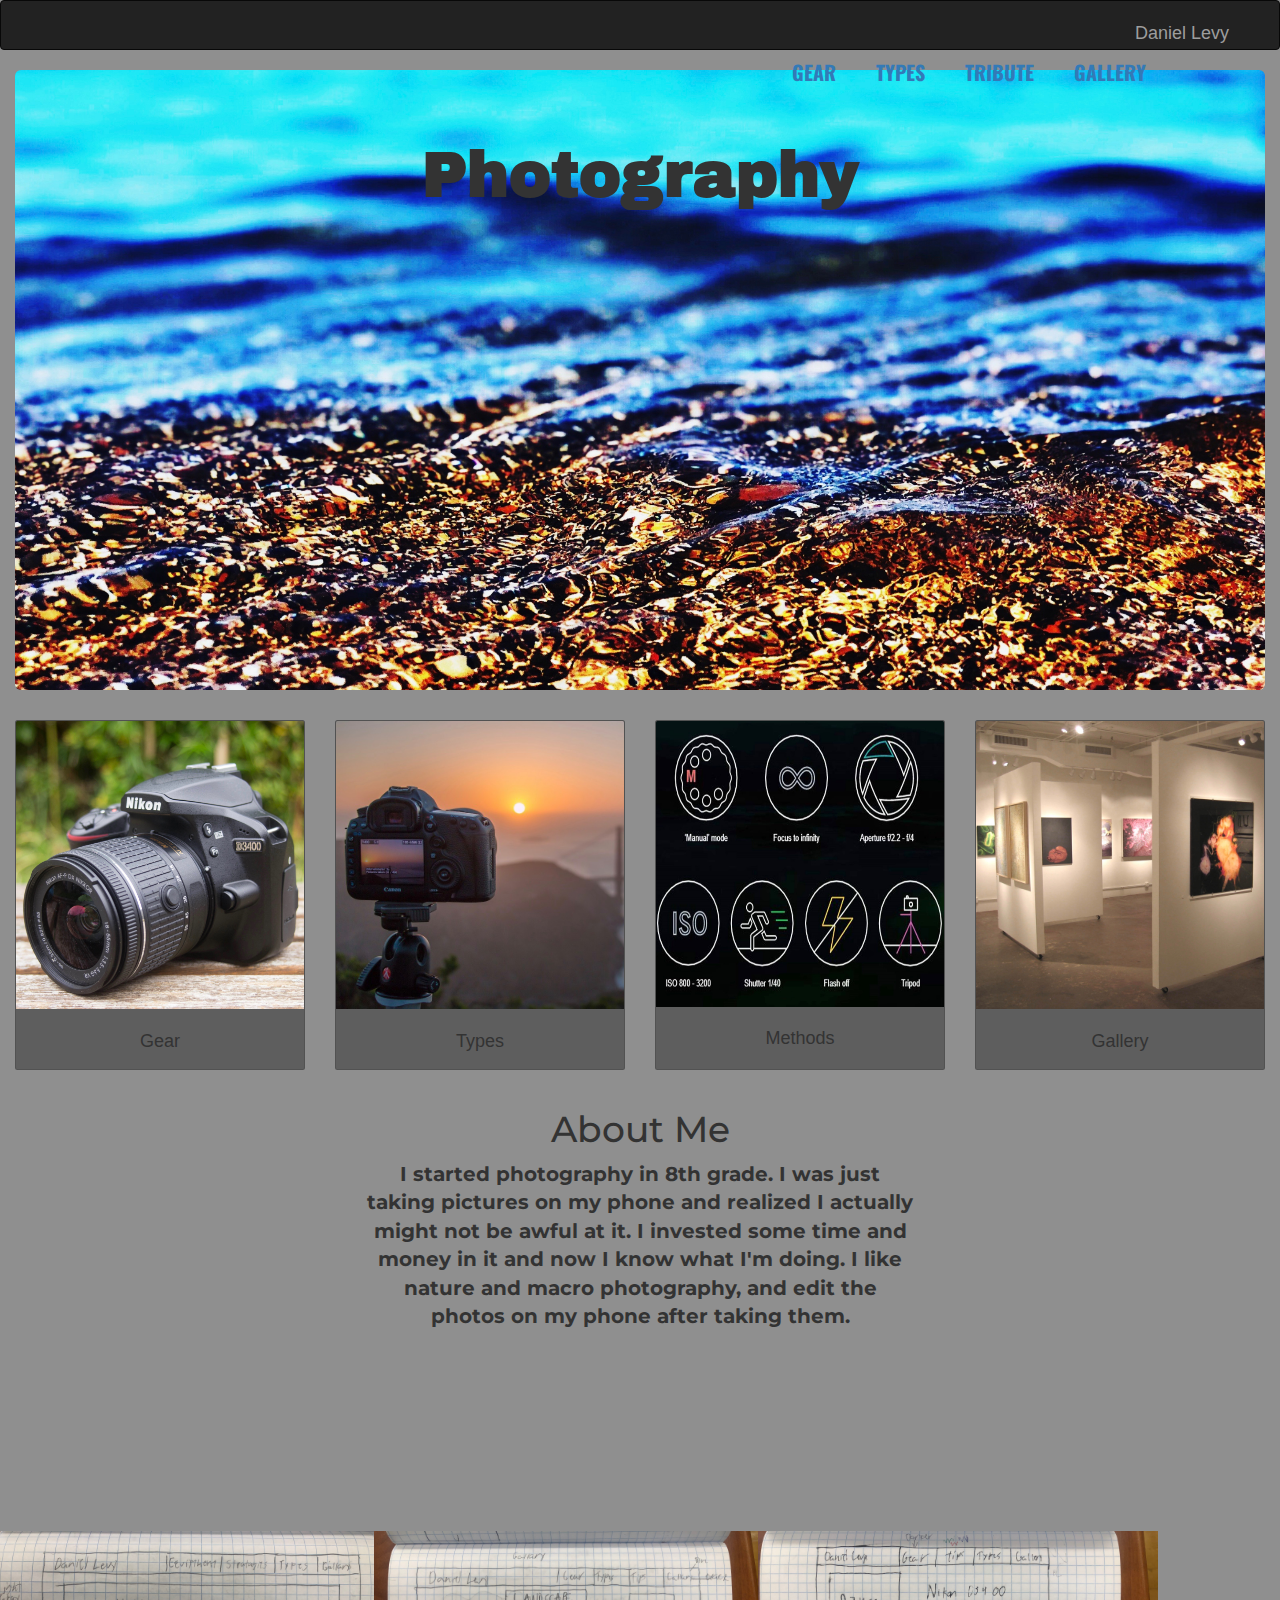
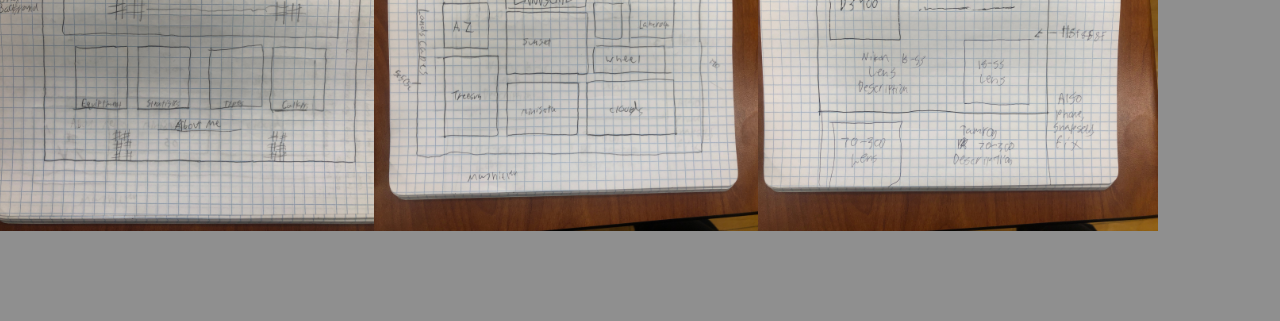
<file: webFinal/index.html>
<!DOCTYPE html>
<html>
    <head>
                <title>Daniel's Photography Website</title>
                
                
  <!--Bootstrap CDNs, fonts links, and css link-->
 <meta name="viewport" content="width=device-width, initial-scale=1">
  <link rel="stylesheet" href="https://maxcdn.bootstrapcdn.com/bootstrap/4.2.1/css/bootstrap.min.css">
  
  <script src="https://cdnjs.cloudflare.com/ajax/libs/popper.js/1.14.6/umd/popper.min.js"></script>
  <script src="https://maxcdn.bootstrapcdn.com/bootstrap/4.2.1/js/bootstrap.min.js"></script>
  <link rel="stylesheet" type="text/css" href="style.css">
   
  <link rel="stylesheet" href="https://maxcdn.bootstrapcdn.com/bootstrap/3.4.0/css/bootstrap.min.css">
  <script src="https://ajax.googleapis.com/ajax/libs/jquery/3.3.1/jquery.min.js"></script>
    <link href="https://fonts.googleapis.com/css?family=Lora:400,700|Montserrat:300" rel="stylesheet">
    <link href="https://fonts.googleapis.com/css?family=Cardo:400,700|Oswald" rel="stylesheet">
    <link href="https://fonts.googleapis.com/css?family=Archivo+Black" rel="stylesheet">
    </head>
    
    
    
    <body>
        
        <!--navbar-->
<nav class="navbar navbar-inverse">
  <div class="container-fluid" id="nav">
    <div class="navbar-header">
      <a class="navbar-brand" href="index.html">Daniel Levy</a>
    </div>
    <ul class="nav navbar-nav">

      <div class="container">
      <div class="row" id="navbarlist">
      
      <li class="list"><a href="indexGear.html">Gear</a></li>
      <li class="list"><a href="#">Types</a></li>
      <li class="list"><a href="../tributeCite/index3.html">Tribute</a></li>
      <li class="list"><a href="indexGallery.html">Gallery</a></li>
    
    </div>
    </div>
    </ul>
  </div>
</nav>
        
        

   <center>   
<!--jumbotron-->
<div class="container-fluid" id="cover">
 <div class="jumbotron jumbotron bg-cover">
    <div class="overlay"></div>
    <div class="container">
      <h1 class="display-3 mb-1" id="PHOTOGRAPHY">Photography</h1>
    </div>
  </div>
  </div>
  
  </center>

        
 <div class="container-fluid">    
        <div class="row">
     
     
     
     <!--website descriptions-->
          
<div class="col-lg">
<div class="card cards" width="25%">
    <img class="card-img-top" src="images/cam.jpg" alt="Camera" style="width:100%">
    <div class="card-body">
      <h4 class="card-title">Gear</h4>
     
    </div>
    </div>
  </div>





<div class="col-lg" width="25%">
<div class="card cards">
    <img class="card-img-top" src="images/types.jpg" alt="Camera" style="width:100%">
    <div class="card-body">
      <h4 class="card-title">Types</h4>
     
    </div>
    </div>
  </div>

  

  

  <div class="col-lg" width="20%">
<div class="card cards">
    <img class="card-img-top" src="images/tips.jpg" alt="Camera" style="width:100%">
    <div class="card-body">
      <h4 class="card-title">Methods</h4>
     
    </div>
    </div>
  </div>
  
  
  <div class="col-lg" width="25%">
<div class="card cards">
    <img class="card-img-top" src="images/gallery.jpg" alt="Camera" style="width:100%">
    <div class="card-body">
      <h4 class="card-title">Gallery</h4>
     
    </div>
    </div>
  </div>
  </div>
  
</div>

<br>



<center>
  <div id="abm">

<!--about me-->
<h1>About Me</h1>
     <p>I started photography in 8th grade. I was just taking pictures
     on my phone and realized I actually might not be awful at it. 
     I invested some time and money in it and now I know what I'm doing.
     I like nature and macro photography, and edit the photos on my 
     phone after taking them.</p>
       </div>
        </center>
        
        
        
        <br><br><br><br><br>
        
        <footer>
            
            <img class="sbd" src="images/sbd1.jpg">
             <img class="sbd" src="images/sbd2.jpg">
              <img class="sbd" src="images/sbd3.jpg">
            
            
        </footer>
    </body>
</html>
</file>
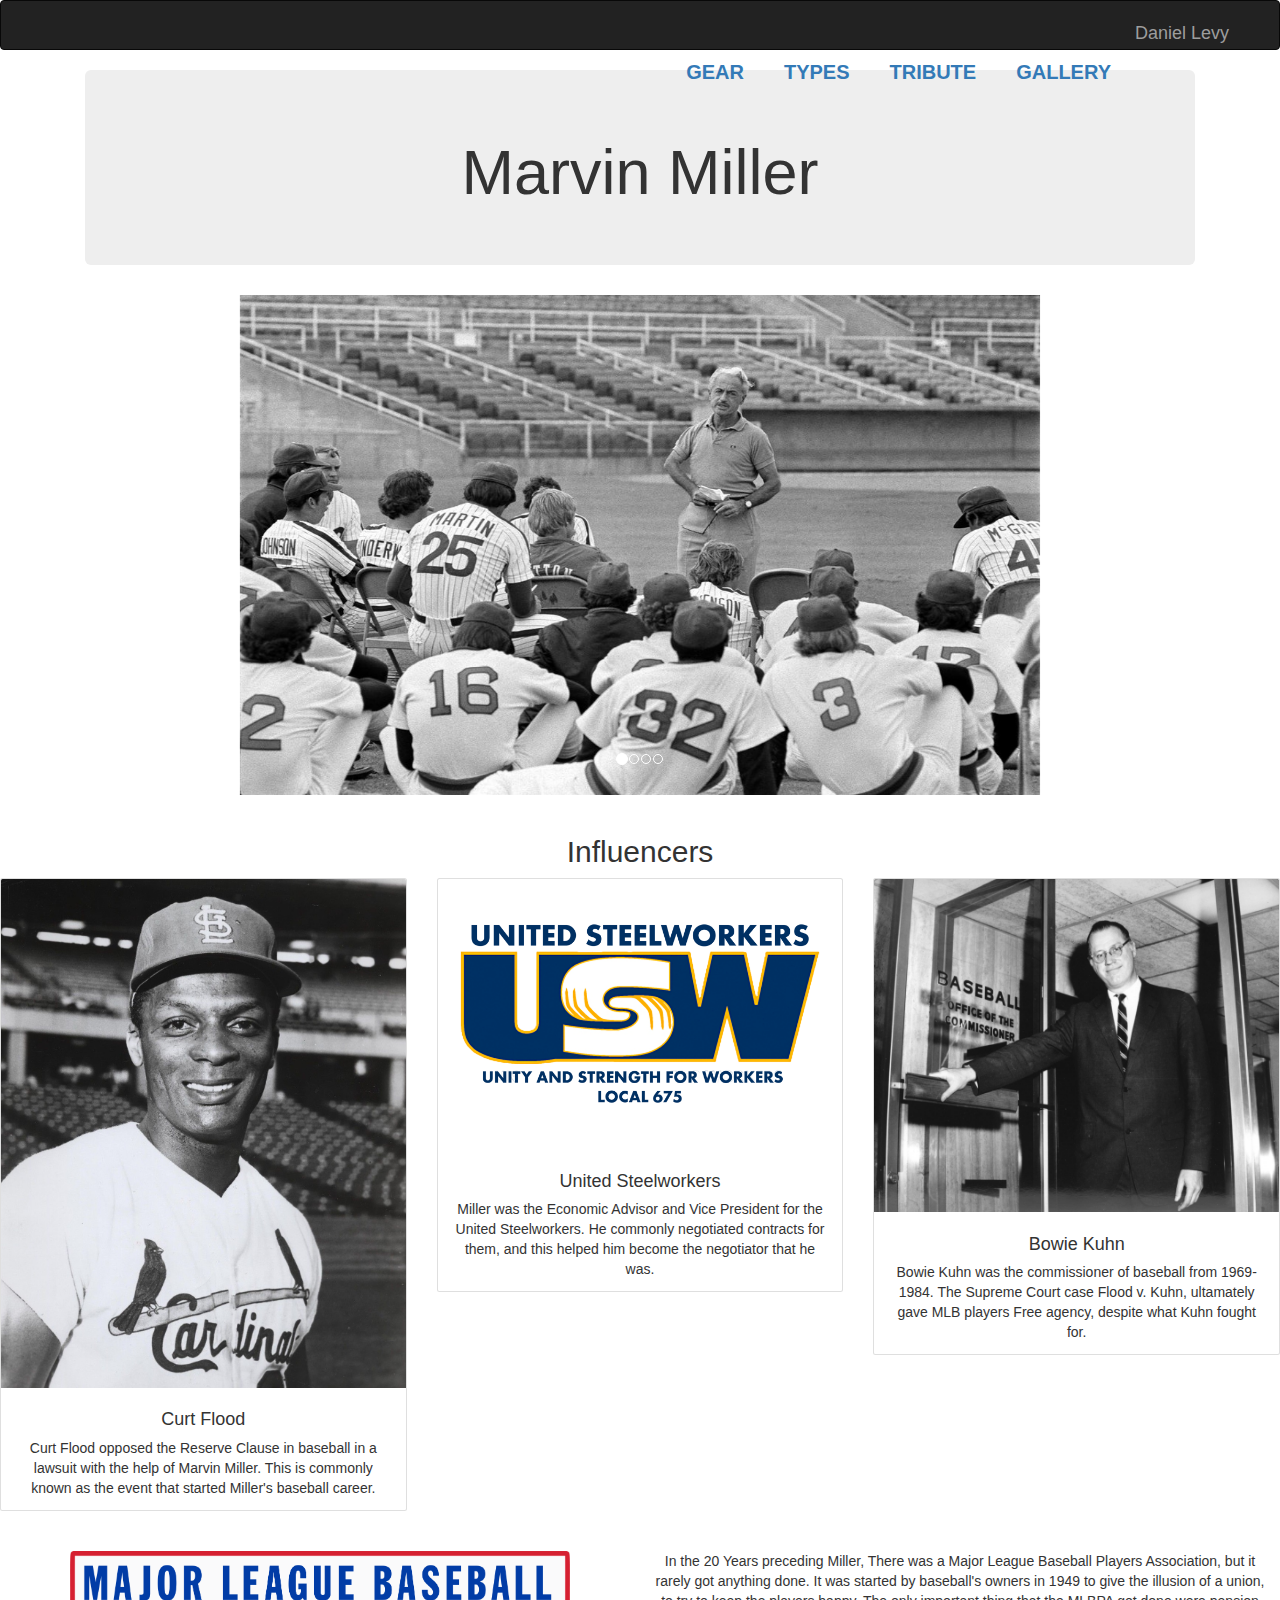
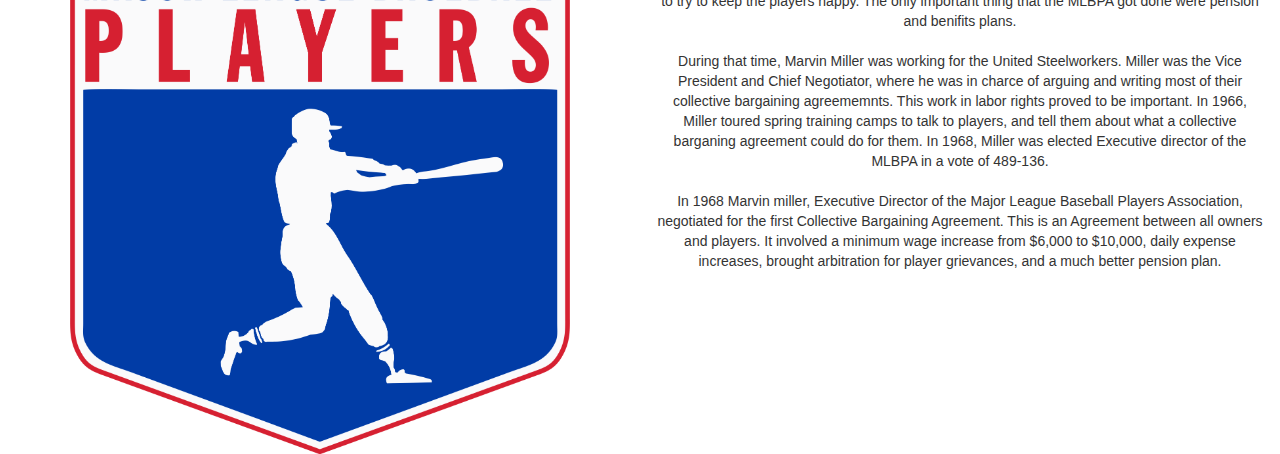
<file: tributeCite/index3.html>
<!DOCTYPE html>
<html>
    <head>
        <title>Marvin Miller</title>
 <meta name="viewport" content="width=device-width, initial-scale=1">
  <link rel="stylesheet" href="https://maxcdn.bootstrapcdn.com/bootstrap/4.2.1/css/bootstrap.min.css">
  <script src="https://ajax.googleapis.com/ajax/libs/jquery/3.3.1/jquery.min.js"></script>
  <script src="https://cdnjs.cloudflare.com/ajax/libs/popper.js/1.14.6/umd/popper.min.js"></script>
  <script src="https://maxcdn.bootstrapcdn.com/bootstrap/4.2.1/js/bootstrap.min.js"></script>
  <link rel="stylesheet" type="text/css" href="style3.css">
  <link href="https://fonts.googleapis.com/css?family=Staatliches" rel="stylesheet">
  
<link rel="stylesheet" href="https://maxcdn.bootstrapcdn.com/bootstrap/3.4.0/css/bootstrap.min.css">
  
    </head>
    
    
    <body>
      
      <!--Navbar-->
<nav class="navbar navbar-inverse">
  <div class="container-fluid" id="nav">
    <div class="navbar-header">
      <a class="navbar-brand" href="../webFinal/index.html">Daniel Levy</a>
    </div>
    <ul class="nav navbar-nav" style="color: #4679b3">

      <div class="container">
      <div class="row" id="navbarlist">
      
      <li class="list" style="color: #4679b3"> <a href="../webFinal/indexGear.html">Gear</a></li>
      <li class="list" style="color: #4679b3"> <a href="#">Types</a></li>
      <li class="list" style="color: #4679b3"> <a href="index3.html">Tribute</a></li>
      <li class="list" style="color: #4679b3"> <a href="../webFinal/indexGallery.html">Gallery</a></li>
    
    </div>
    </div>
    </ul>
  </div>
</nav>
      
      
      
<center>
<div class="container">
  <div class="jumbotron jumbotron-fluid">
    <h1 id="jumbotron">Marvin Miller</h1> 
  </div>
</div>

<div id="demo" class="carousel slide" data-ride="carousel">

  <!-- Indicators -->
  <ul class="carousel-indicators">
    <li data-target="#demo" data-slide-to="0" class="active"></li>
    <li data-target="#demo" data-slide-to="1"></li>
    <li data-target="#demo" data-slide-to="2"></li>
    <li data-target="#demo" data-slide-to="3"></li>
  </ul>
  
  <!-- The slideshow -->
  <div class="carousel-inner">
    <div class="carousel-item active">
      <img src="images/Miller3.jpg" alt="Miller" width="800" height="500">
    </div>
    <div class="carousel-item">
      <img src="images/Miller1.jpg" alt="Miller" width="800" height="500">
    </div>
    <div class="carousel-item">
      <img src="images/Miller4.jpg" alt="Miller" width="800" height="500">
    </div>
    <div class="carousel-item">
      <img src="images/Miller2.jpg" alt="Miller" width="800" height="500">
    </div>
  </div>
  
  <!-- Left and right controls -->
  <a class="carousel-control-prev" href="#demo" data-slide="prev">
    <span class="carousel-control-prev-icon"></span>
  </a>
  <a class="carousel-control-next" href="#demo" data-slide="next">
    <span class="carousel-control-next-icon"></span>
  </a>
</div>

<br>

<div><h2>Influencers</h2></div>



<div class="row">
<div class="col">
<div class="card">
    <img class="card-img-top" src="images/Flood.jpg" alt="Curt Flood" style="width:100%">
    <div class="card-body">
      <h4 class="card-title">Curt Flood</h4>
      <p class="card-text">Curt Flood opposed the Reserve Clause in baseball in a lawsuit with the help of Marvin Miller. This is commonly known as the event that started Miller's baseball career.</p>
    </div>
    </div>
  </div>






<div class="col">
<div class="card">
    <img class="card-img-top" src="images/US.png" alt="United Steelworkers" style="width:100%">
    <div class="card-body">
      <h4 class="card-title">United Steelworkers</h4>
      <p class="card-text">Miller was the Economic Advisor and Vice President for the United Steelworkers. He commonly negotiated contracts for them, and this helped him become the negotiator that he was.</p>
    </div>
    </div>
  </div>

  

  

  <div class="col">
<div class="card" >
    <img class="card-img-top" src="images/Kuhn.jpg" alt="Bowie Kuhn" style="width:100%">
    <div class="card-body">
      <h4 class="card-title">Bowie Kuhn</h4>
      <p class="card-text">Bowie Kuhn was the commissioner of baseball from 1969-1984. The Supreme Court case Flood v. Kuhn, ultamately gave MLB players Free agency, despite what Kuhn fought for.</p>
    </div>
  </div>
</div>
</div>


<br>
<br>
<div class="container-fluid">
<div class="row">
<div class="col">

<img src="images/MLBPA.png" width="500">

</div>
<div class="col">

In the 20 Years preceding Miller, There was a Major League Baseball
Players Association, but it rarely got anything done. It was started 
by baseball's owners in 1949 to give the illusion of a union, to try 
to keep the players happy. The only important thing that the MLBPA got 
done were pension and benifits plans.

<br>
<br>

During that time, Marvin Miller was working for the United Steelworkers.
Miller was the Vice President and Chief Negotiator, where he was in
charce of arguing and writing most of their collective bargaining
agreememnts. This work in labor rights proved to be important. In 1966,
Miller toured spring training camps to talk to players, and tell them
about what a collective barganing agreement could do for them.
In 1968, Miller was elected Executive director of the MLBPA in a vote
of 489-136.

<br>
<br>

In 1968 Marvin miller, Executive Director of the Major League Baseball
Players Association, negotiated for the first Collective Bargaining
Agreement. This is an Agreement between all owners and players. 
It involved a minimum wage increase from $6,000 to $10,000, daily
expense increases, brought arbitration for player grievances,
and a much better pension plan. 

<br>


</div>
</div>
    </body>

</center>
</html>
</file>
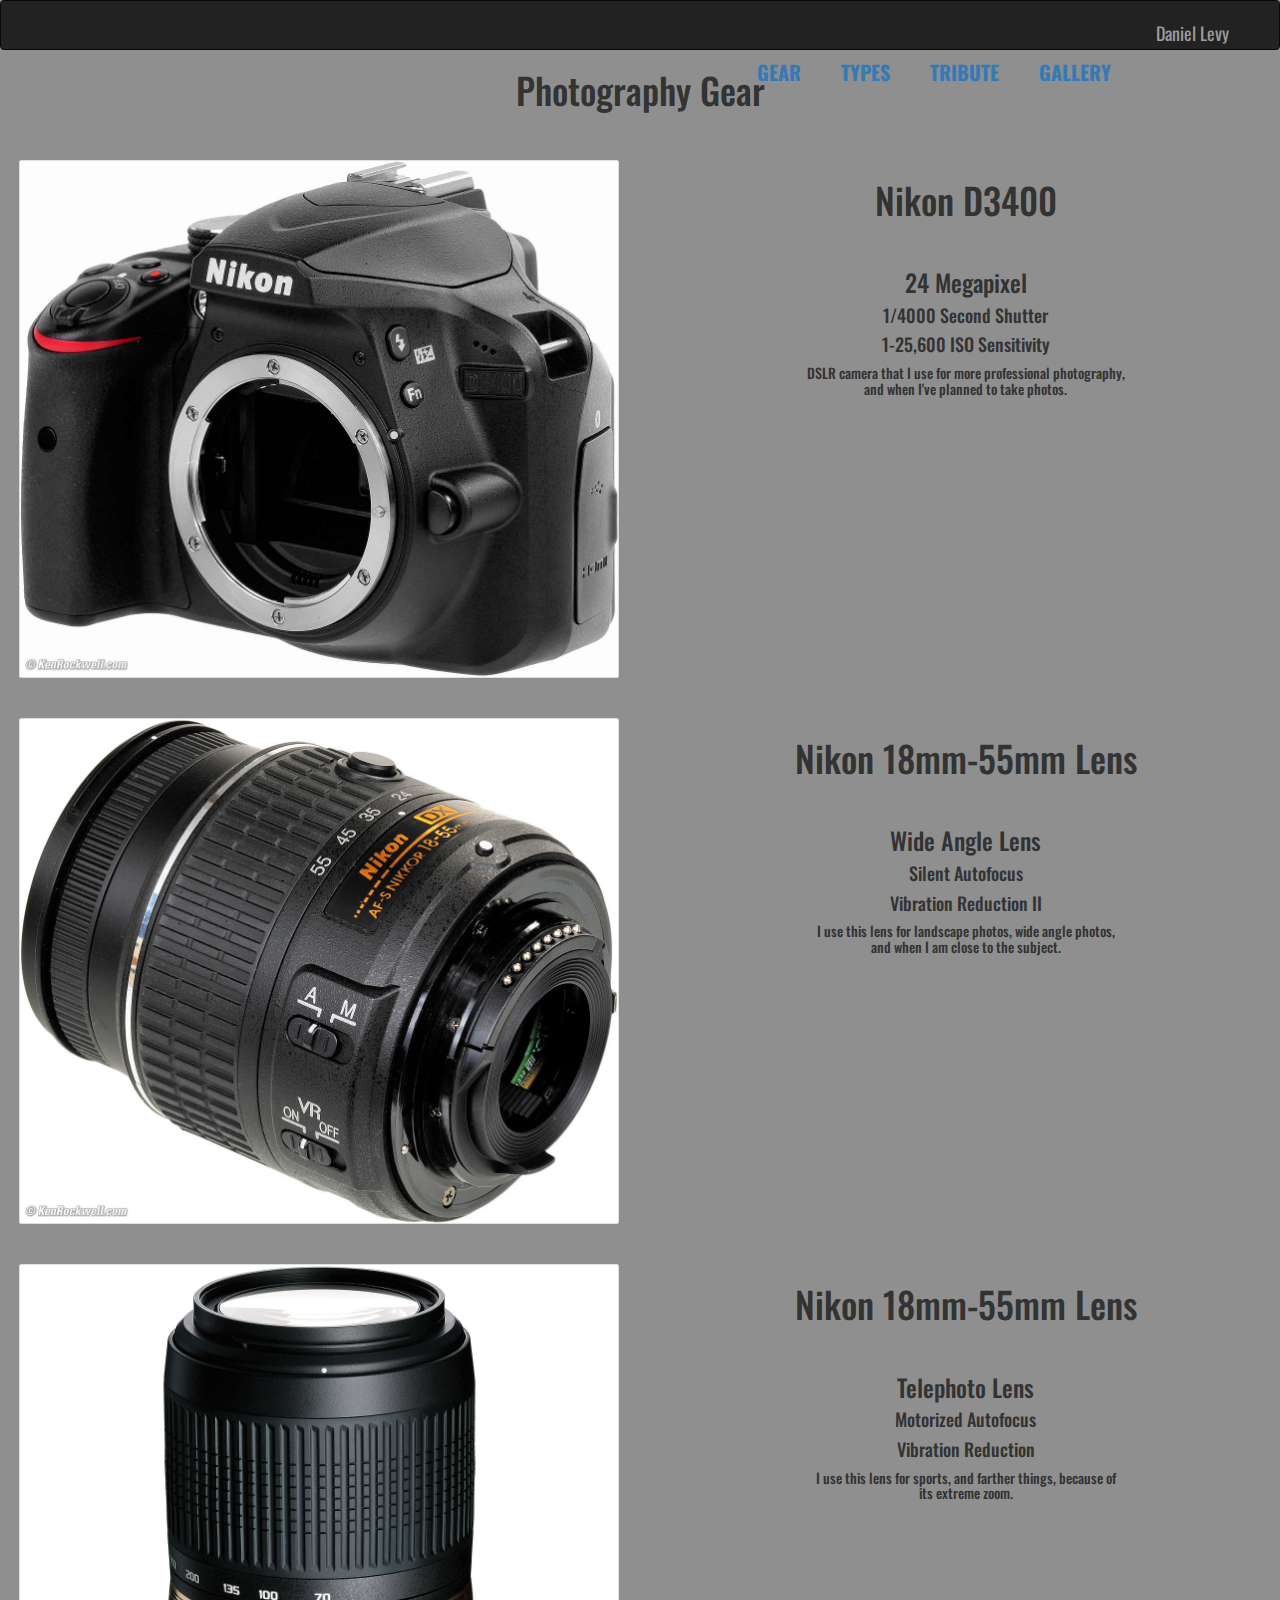
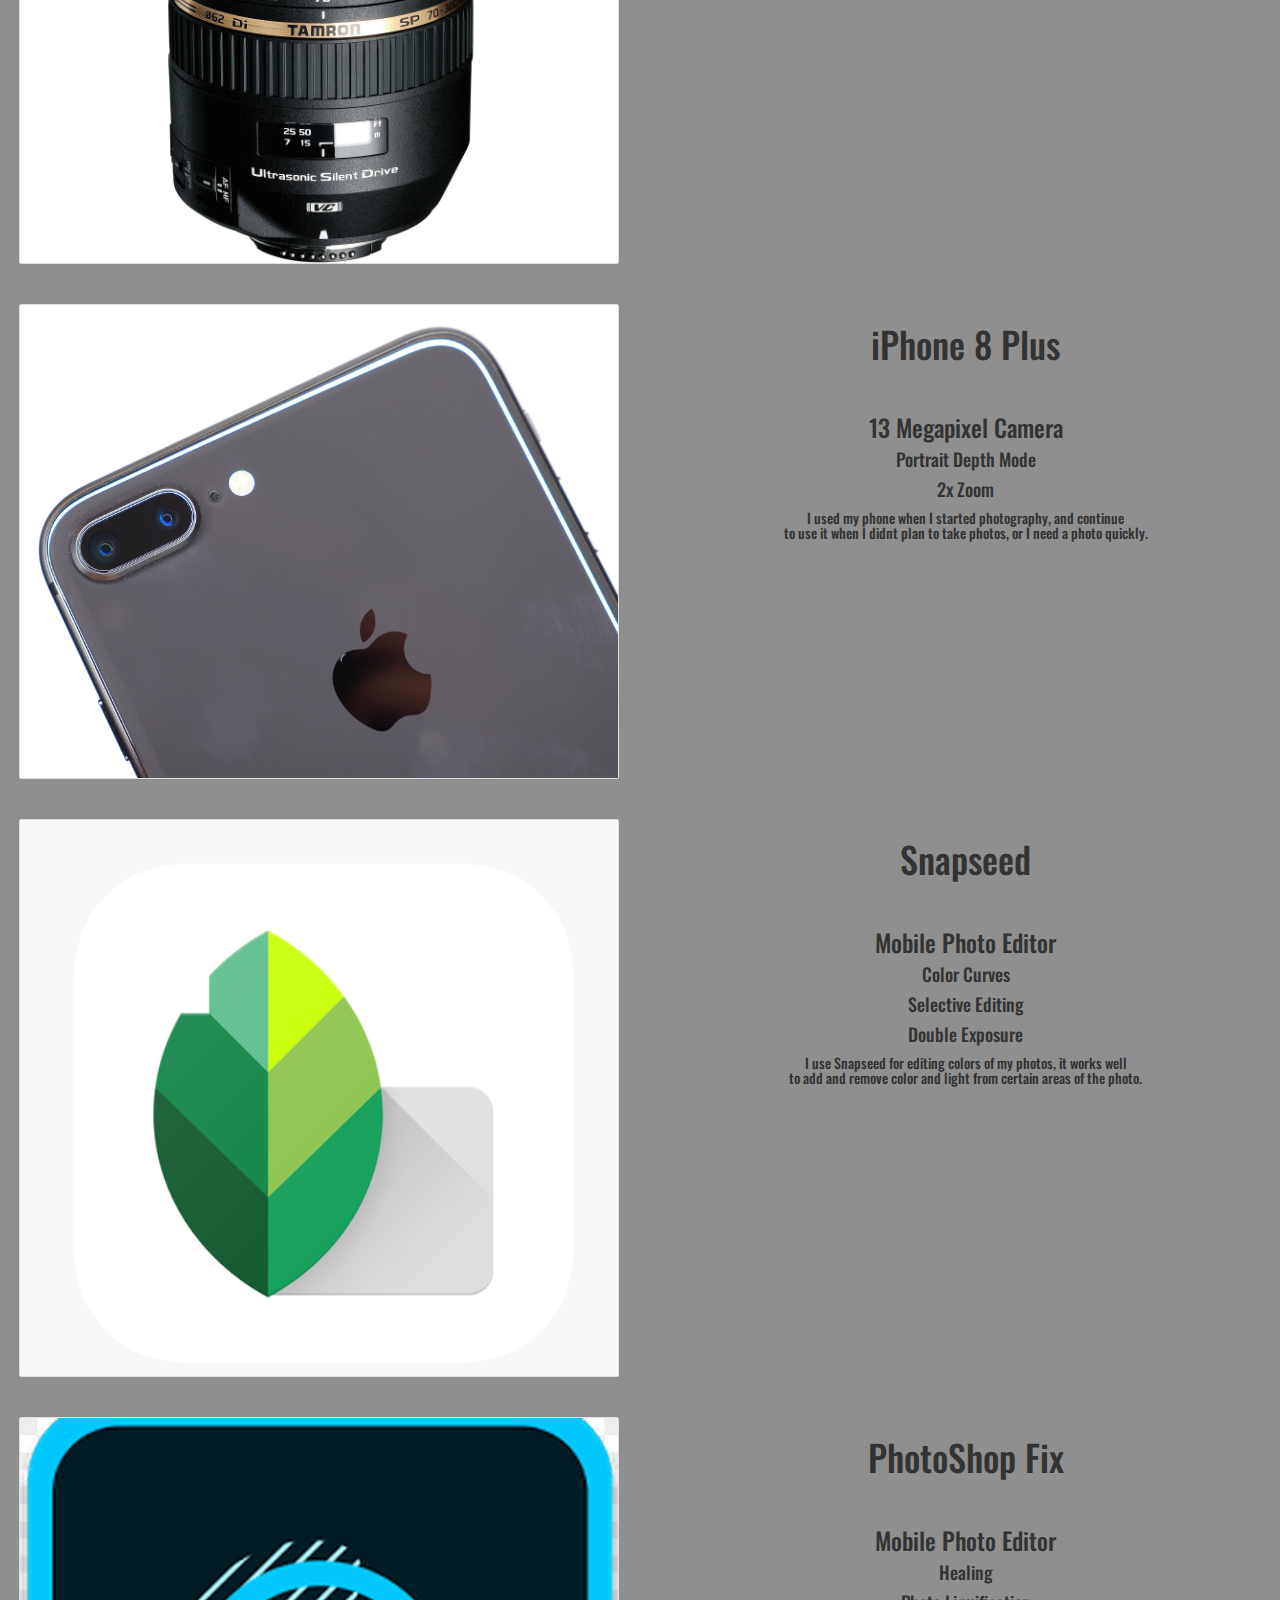
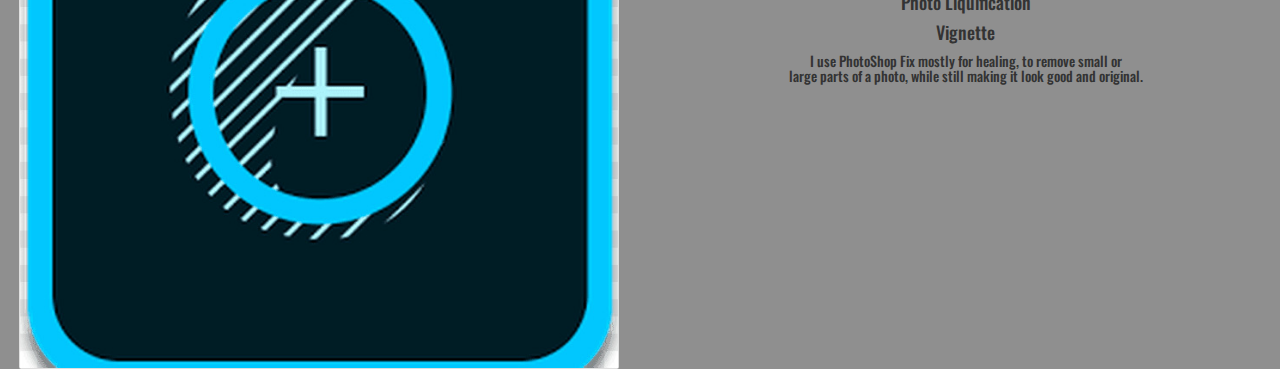
<file: webFinal/indexGear.html>
<!DOCTYPE html>
<html>
    <head>
        <title>Gear</title>
        
        <!--Bootstrap Stuff-->
<meta name="viewport" content="width=device-width, initial-scale=1">
<link rel="stylesheet" href="https://maxcdn.bootstrapcdn.com/bootstrap/4.2.1/css/bootstrap.min.css">
<link rel="stylesheet" href="https://maxcdn.bootstrapcdn.com/bootstrap/3.4.0/css/bootstrap.min.css">

        <!--CSS Link-->
<link rel="stylesheet" type="text/css" href="style1.css">


        <!--Google Fonts-->
<link href="https://fonts.googleapis.com/css?family=Lora:400,700|Montserrat:300" rel="stylesheet">
<link href="https://fonts.googleapis.com/css?family=Cardo:400,700|Oswald" rel="stylesheet">
<link href="https://fonts.googleapis.com/css?family=Archivo+Black" rel="stylesheet">
</head>



    <body class="gear">
<!--Navbar-->
<nav class="navbar navbar-inverse">
  <div class="container-fluid" id="nav">
    <div class="navbar-header">
      <a class="navbar-brand" href="index.html">Daniel Levy</a>
    </div>
    <ul class="nav navbar-nav" style="color: #4679b3">

      <div class="container">
      <div class="row" id="navbarlist">
      
      <li class="list" style="color: #4679b3"> <a href="indexGear.html">Gear</a></li>
      <li class="list" style="color: #4679b3"> <a href="#">Types</a></li>
      <li class="list" style="color: #4679b3"> <a href="../tributeCite/index3.html">Tribute</a></li>
      <li class="list" style="color: #4679b3"> <a href="indexGallery.html">Gallery</a></li>
    
    </div>
    </div>
    </ul>
  </div>
</nav>

<!-- Header -->
<div class="header">
  <h1>Photography Gear</h1>
</div>
<br><br>



<!--row1-->

    <div class="row"> 
   <div class="col">
<div class="container">
  <div class="card" style="width:600px">
    <img class="card-img-top" src="images/Nikon.jpg" alt="Nikon" style="width:100%">
    </div>
  </div>
  </div>
   <div class="col text">
       <div class="centertext">
   <h1>Nikon D3400</h1><br>
   <h3>24 Megapixel</h3>
   <h4>1/4000 Second Shutter</h4>
   <h4>1-25,600 ISO Sensitivity</h4>
   <h5>DSLR camera that I use for more professional photography, <br> and when I've planned to take photos.</h5>
  </div>
  </div>

   
</div>

<br><br>
<!--row2-->
<div class="row"> 
   <div class="col">
<div class="container">
  <div class="card" style="width:600px">
    <img class="card-img-top" src="images/lens1855.jpg" alt="lens1" style="width:100%">
    </div>
  </div>
  </div>
   <div class="text col">
       <div class="centertext">
   <h1>Nikon 18mm-55mm Lens</h1><br>
   <h3>Wide Angle Lens</h3>
   <h4>Silent Autofocus</h4>
   <h4>Vibration Reduction II</h4>
   <h5>I use this lens for landscape photos, wide angle photos, <br>and when I am close to the subject. </h5>
  </div>
</div>


</div>

<br><br>
<!--row3-->
<div class="row"> 
   <div class="col">
<div class="container">
  <div class="card" style="width:600px">
    <img class="card-img-top" src="images/lens70300.jpg" alt="lens1" style="width:100%">
    </div>
  </div>
  </div>
   <div class="col text">
       <div class="centertext">
   <h1>Nikon 18mm-55mm Lens</h1><br>
   <h3>Telephoto Lens</h3>
   <h4>Motorized Autofocus</h4>
   <h4>Vibration Reduction</h4>
   <h5>I use this lens for sports, and farther things, because of<br> its extreme zoom.</h5>
  </div>
  </div>

   
</div>

<br><br>
<!--row4-->
<div class="row"> 
   <div class="col">
<div class="container">
  <div class="card" style="width:600px">
    <img class="card-img-top" src="images/iphone.jpg" alt="lens1" style="width:100%">
    </div>
  </div>
  </div>
   <div class="col text">
       <div class="centertext">
   <h1>iPhone 8 Plus</h1><br>
   <h3>13 Megapixel Camera</h3>
   <h4>Portrait Depth Mode</h4>
   <h4>2x Zoom</h4>
   <h5>I used my phone when I started photography, and continue<br> to use it when I didnt plan to take photos, or I need a photo quickly.</h5>
  </div>
  </div>


</div>


<br><br>
<!--row5-->
<div class="row"> 
   <div class="col">
<div class="container">
  <div class="card" style="width:600px">
    <img class="card-img-top" src="images/snapseed.png" alt="lens1" style="width:100%">
    </div>
  </div>
  </div>
   <div class="col text">
       <div class="centertext">
   <h1>Snapseed</h1><br>
   <h3>Mobile Photo Editor</h3>
   <h4>Color Curves</h4>
   <h4>Selective Editing</h4>
   <h4>Double Exposure</h4>
   <h5>I use Snapseed for editing colors of my photos, it works well <br>to add and remove color and light from certain areas of the photo.</h5>
  </div>
  </div>


</div>

<br><br>
<!--row6-->
<div class="row"> 
   <div class="col">
<div class="container">
  <div class="card" style="width:600px">
    <img class="card-img-top" src="images/psfix.jpg" alt="lens1" style="width:100%">
    </div>
  </div>
  </div>
   <div class="col text">
       <div class="centertext">
   <h1>PhotoShop Fix</h1><br>
   <h3>Mobile Photo Editor</h3>
   <h4>Healing</h4>
   <h4>Photo Liquification</h4>
   <h4>Vignette</h4>
   <h5>I use PhotoShop Fix mostly for healing, to remove small or <br>large parts of a photo, while still making it look good and original.</h5>
  </div>
  </div>


</div>

    </body>
</html>
</file>
<file: webFinal/style.css>
#nav {
    height: 35px;
}

#navbarlist {
    float: right;
}

.list{
    padding-left: 20px;
    padding-right: 20px;
    font-family: "oswald", sans-serif;
 font-weight: bolder;
 text-transform: uppercase;
 font-size: 20px;
}



.jumbotron {
    height: 620px;
    background-size: cover;
 background-image: url("images/Water.jpg") 
}

#PHOTOGRAPHY {
    font-family: 'Archivo Black', sans-serif;
    font-weight: 900;
    text-align: center;
}


#abm {
    width: 550px;
    font-family: "Montserrat", sans-serif;
    font-weight: bolder;
    font-size: 20px;
}

body{
    background-color:#8f8f8f !important;
}

.cards{
    height:350px;
    text-align: center;
    font-weight: bolder;
    background-color:#5e5e5e !important;

}

.card-img-top
{
    height:300px;
}

.sbd {
    width: 300px;
    transform:rotate(90deg);
    margin: 40px;
}
</file>
<file: tributeCite/style3.css>
body {font-family: 'Staatliches', cursive; }

#inf {
text-align: center;
    }
    
    #nav {
    height: 35px;
}

#navbarlist {
    float: right;
    padding-right: 35px;
}

.navbar-brand {
  padding-left: 19px;
  color: #4679b3;
}

.list{
    padding-left: 20px;
    padding-right: 20px;
    font-family: "oswald", sans-serif;
   font-weight: bold;
   text-transform: uppercase;
   font-size: 20px;
   color: #ff0000 !important;
}

.navbar {
  background-color: #222222;
}
</file>
<file: webFinal/style1.css>
#nav {
    height: 35px;
}

#navbarlist {
    float: right;
    padding-right: 35px;
}

.navbar-brand {
  padding-left: 19px;
  color: #4679b3;
}

.list{
    padding-left: 20px;
    padding-right: 20px;
    font-family: "oswald", sans-serif;
   font-weight: bold;
   text-transform: uppercase;
   font-size: 20px;
   color: #ff0000 !important;
}

.navbar {
  background-color: #222222;
}


* {
  box-sizing: border-box;
}

body {
  margin: 0;
  background-color: #8f8f8f !important;
   font-family: 'Oswald', sans-serif;
}

.header {
  font-size: 24px;
  text-align: center;
  }

.row {
  display: -ms-flexbox; /* IE10 */
  display: flex;
  -ms-flex-wrap: wrap; /* IE10 */
  flex-wrap: wrap;
  padding: 0 4px;

}

/* Create five equal columns that sits next to each other */
.column {
  -ms-flex: 20%; /* IE10 */
  flex: 20%;
  max-width: 20%;
  padding: 0 4px;
}

.column img {
  margin-top: 8px;
  vertical-align: middle;
}

/* Responsive layout - makes a two column-layout instead of four columns */
@media screen and (max-width: 800px) {
  .column {
    -ms-flex: 50%;
    flex: 50%;
    max-width: 50%;
  }
}

/* Responsive layout - makes the two columns stack on top of each other instead of next to each other */
@media screen and (max-width: 600px) {
  .column {
    -ms-flex: 100%;
    flex: 100%;
    max-width: 100%;
  }
}

.ptype-heads {
  font-family: 'Mitr', sans-serif;
  font-size: 30px;
}

#Landscape {
  background-color: #5e5e5e !important;
  padding-top: 10px;
}

#Closeup {
  background-color: #5e5e5e !important;
  padding-top: 10px;
}


.four {
  -ms-flex: 25%; /* IE10 */
  flex: 25%;
  max-width: 25%;
  padding: 0 4px;
}

@media screen and (max-width: 600px) {
  .four {
    -ms-flex: 100%;
    flex: 100%;
    max-width: 100%;
  }
}

@media screen and (max-width: 800px) {
  .four {
    -ms-flex: 50%;
    flex: 50%;
    max-width: 50%;
  }
}
.four img {
  margin-top: 8px;
  vertical-align: middle;
}

#content{
  margin: 15px;
}

.cl {
  padding-left: 1.5%;  
}
.cr {
  padding-right: 1.5%;
}

.leftside {
 float: left; 
 background-color: #8f8f8f;

}

.rightside {
 float: right;   
}


.navbar {
  margin: 0px !important;
}

.text {
text-align: center;
}

.col {
  width: 400px;
}
</file>
